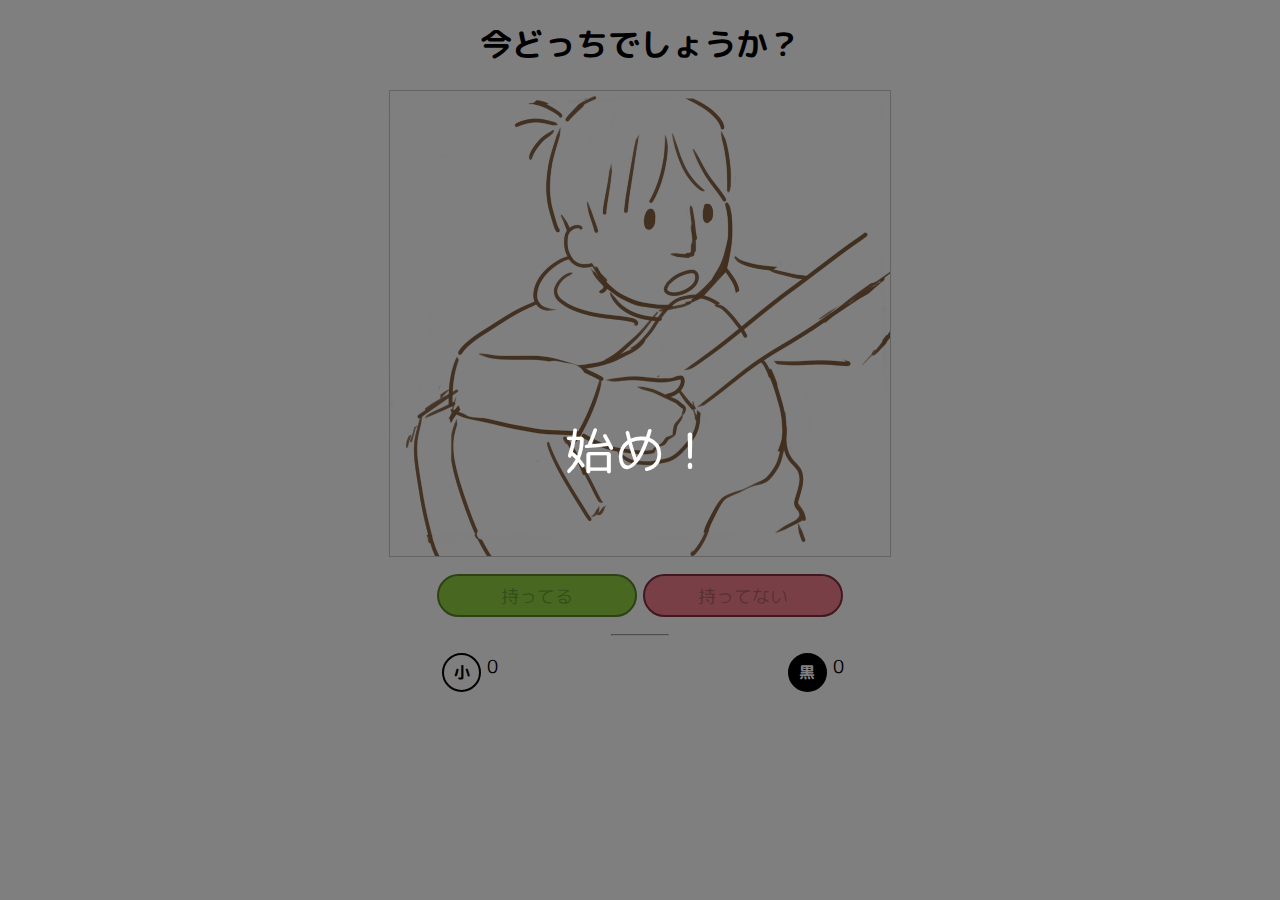
<file: docs/index.html>
<!DOCTYPE html>
<html lang="ja">
<head>

  <!-- Basic Page Needs
  –––––––––––––––––––––––––––––––––––––––––––––––––– -->
  <meta charset="utf-8">
  <title>今どっちでしょうか？</title>
  <meta name="description" content="">
  <meta name="atskae" content="">

  <!-- Mobile Specific Metas
  –––––––––––––––––––––––––––––––––––––––––––––––––– -->
  <meta name="viewport" content="width=device-width, initial-scale=1">

  <!-- FONT
  –––––––––––––––––––––––––––––––––––––––––––––––––– -->
  <link rel="preconnect" href="https://fonts.googleapis.com">
  <link rel="preconnect" href="https://fonts.gstatic.com" crossorigin>
  <link href="https://fonts.googleapis.com/css2?family=M+PLUS+Rounded+1c&display=swap" rel="stylesheet">

  <!-- CSS
  –––––––––––––––––––––––––––––––––––––––––––––––––– -->
  <link rel="stylesheet" href="css/style.css">

  <!-- Favicon
  –––––––––––––––––––––––––––––––––––––––––––––––––– -->
  <link rel="icon" type="image/png" href="images/favicon.png">
</head>

<body>

  <!-- Primary Page Layout
  –––––––––––––––––––––––––––––––––––––––––––––––––– -->

  <div class="overlay" id="overlay-first" onclick="removeOverlay(this.id)">
    <div class="overlay-text">始め！</div>
  </div>

  <div class="overlay" id="overlay-replay" onclick="removeOverlay(this.id)">
    <div class="overlay-text">もう一回？</div>
  </div>

  <div style="width: 45%; height: auto; margin: 0 auto;">

    <h1 style="text-align:center" id="header-text">今どっちでしょうか？</h1>

    <!-- Main Screen -->
    <div class="container">
      <img id="kobuchi-img" style="border:1px solid #c7c7c7; max-width:500px; height:auto; display:block; margin-left:auto; margin-right:auto;" src="images/placeholder_question.png">
    </div>
  
    <!-- Options 笑 -->
    <div class="container">
      <button class="button" id="have_it" onclick="buttonAction(this.id)" style="margin-right:1%; background-color: #90d145; border:2px solid #5a822b">持ってる</button>
      <button class="button" id="not_have_it" onclick="buttonAction(this.id)" style="background-color: #f0818d; border: 2px solid #822f40">持ってない</button>
    </div>
  
    <hr style="background-color:#c7c7c7; margin-top: 3%; margin-bottom: 3%; max-width: 10%">

    <!-- Score -->
    <div class="container">
      <div class="name-circle" id="kobuchi" onclick="playRandom(this.id)" style="background:white; color: black;">小</div> <span class="score" id="kobuchi-score" style="margin-right: 50%">0</span>
      <div class="name-circle" id="kuroda" onclick="playRandom(this.id)" style="background:black; color: white;">黒</div> <span class="score">0</span>
    </div>

  </div> <!-- Main Container end -->
<!-- End Document
  –––––––––––––––––––––––––––––––––––––––––––––––––– -->

<!-- Game logic
  –––––––––––––––––––––––––––––––––––––––––––––––––– -->
  <script type="text/javascript" src="js/script.js"></script>
</body>

</html>
</file>
<file: docs/css/style.css>
body {
    font-family: 'M PLUS Rounded 1c', sans-serif;
}

/*
    Since sounds can't play before any user input, this overlay acts
    as an excuse to ask for user input
*/

.overlay {
    position: fixed;
    display: none;
    width: 100%;
    height: 100%;
    top: 0;
    left: 0;
    right: 0;
    bottom: 0;
    background-color: rgba(0,0,0,0.5);
    z-index: 2;
    cursor: pointer;
}

.overlay-text {
    position: absolute;
    top: 50%;
    left: 50%;
    font-size: 50px;
    color: white;
    transform: translate(-50%,-50%);
    -ms-transform: translate(-50%,-50%);
}

.container {
    margin-top: 3%;
    display: flex;
    justify-content: center;
}

.button {
    border-radius: 45px;
    font-family: 'M PLUS Rounded 1c', sans-serif;
    font-size: 1.15rem;
    padding: 1%;
    min-width: 200px;
    height: auto;
}

.button:hover {
    background-image: linear-gradient(rgba(0, 0, 0, 0.10) 0 0);
}

.name-circle {
    font-weight: bold;
    width: 35px;
    height: 35px;
    line-height: 35px;
    border-radius: 50%;
    border: 2px solid black;
    font-size: 20x;
    text-align: center;
    background: gray;
    margin-left: 1%;
    margin-right: 1%;
}

.score {
    font-size: 1.10rem;
}
</file>
